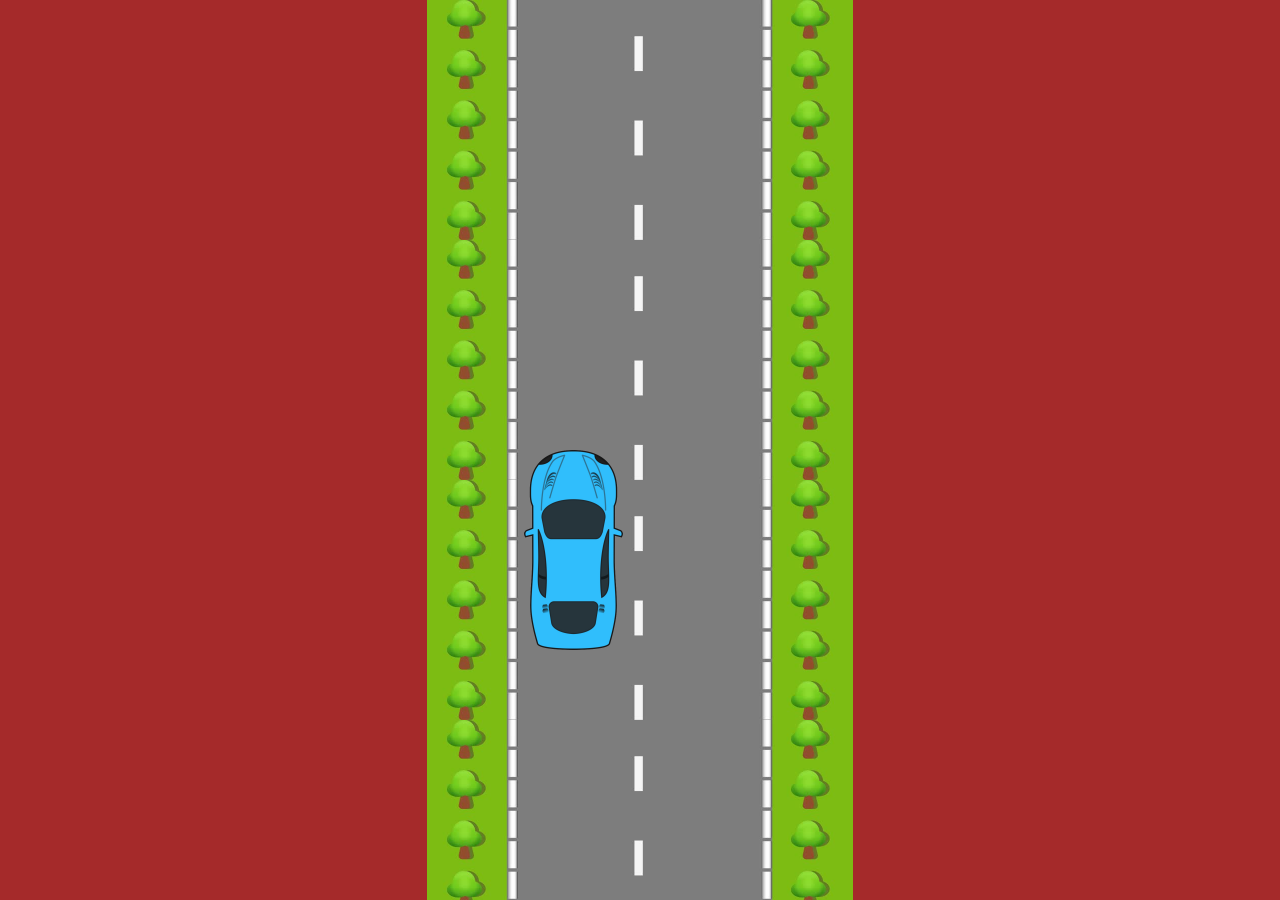
<file: CarGame/index.html>
<!DOCTYPE html>
<html lang="en">
  <head>
    <meta charset="UTF-8" />
    <meta http-equiv="X-UA-Compatible" content="IE=edge" />
    <meta name="viewport" content="width=device-width, initial-scale=1.0" />
    <title>Document</title>
    <link rel="stylesheet" href="./style.css" />
  </head>
  <body>
    <main class="main">
      <div class="car"></div>
    </main>

    <script>
      const car = document.getElementsByClassName("car")[0];
      let flag = true;

      //   setInterval(() => {
      //     if (flag) {
      //       flag = false;
      //     } else {
      //       car.classList.remove("right");
      //       flag = true;
      //     }
      //   }, 2000);

      window.addEventListener("keyup", (e) => {
        console.log(e.keyCode);

        if (e.keyCode === 39) {
          car.classList.add("right");
        } else if (e.keyCode === 37) {
          car.classList.remove("right");
        }
      });
    </script>
  </body>
</html>
</file>
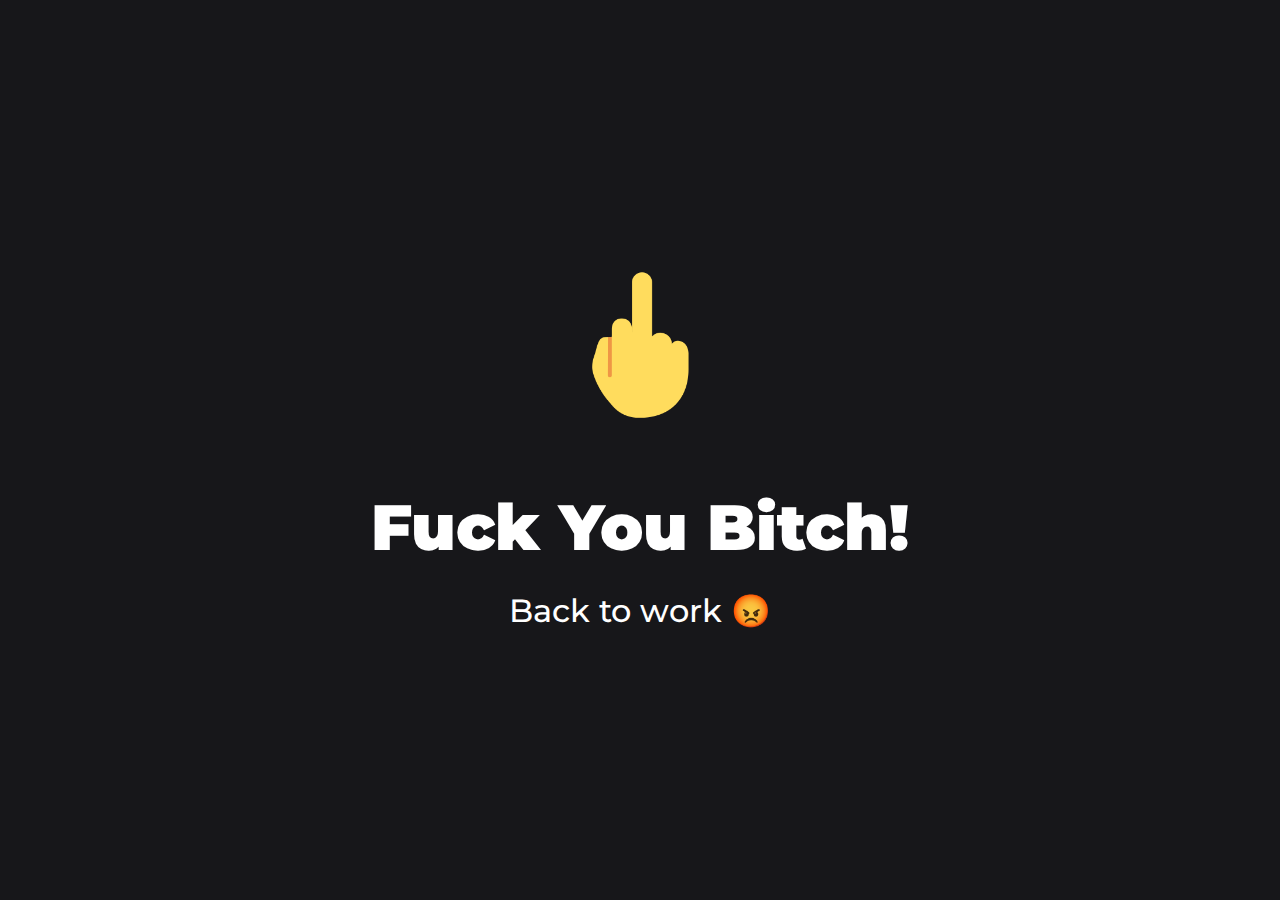
<file: fuck-you/index.html>
<!DOCTYPE html>
<html lang="en">
  <head>
    <meta charset="UTF-8" />
    <meta http-equiv="X-UA-Compatible" content="IE=edge" />
    <meta name="viewport" content="width=device-width, initial-scale=1.0" />
    <title>Fuck You Bitch!</title>
    <link rel="stylesheet" href="./style.css" />
    <link rel="shortcut icon" href="./middle-finger.ico" />
  </head>
  <body>
    <img class="image" src="./middle-finger.png" width="150" alt="" />

    <h1 class="text title">Fuck You Bitch!</h1>

    <span class="text subtitle"> Back to work 😡 </span>
  </body>
</html>
</file>
<file: CarGame/style.css>
html,
body {
  padding: 0;
  margin: 0;
}

body {
  background-color: brown;
}

.main {
  margin: auto;
  width: 426px;
  height: 100vh;
  background: url(./img/bg.jpg) repeat-y center top;
  background-size: 100% auto;
  animation: background 1.5s linear 0s infinite;
  position: relative;
}

.car {
  width: 99px;
  height: 200px;
  background: url(./img/car.png) no-repeat center;
  background-size: 100% 100%;
  animation: car 0.5s linear 0s infinite;
  position: absolute;
  top: 50%;
  transition: 0.1s all ease;
}

.car:not(.right) {
  left: 97px;
}

.car.right {
  left: 227px;
}

@keyframes background {
  from {
    background-position: bottom;
  }

  to {
    background-position: top;
  }
}

@keyframes car {
  from,
  to {
    transform: translateY(-50%);
  }

  50% {
    transform: translateY(calc(-50% + 5px));
  }
}
</file>
<file: fuck-you/style.css>
@import url("https://fonts.googleapis.com/css2?family=Montserrat:ital");
html,
body {
  overflow-x: hidden;
}

body {
  display: flex;
  justify-content: center;
  align-items: center;
  flex-direction: column;
  margin: 0;
  padding: 0;
  width: 100vw;
  height: 100vh;
  background-color: #17171a;
}

.image {
  margin-bottom: 25px;
}

.text {
  font-family: "Montserrat", sans-serif;
  color: #fff;
  text-align: center;
}

.text.title {
  font-weight: 900;
  font-size: 4rem;
  margin-bottom: 25px;
}

.text.subtitle {
  font-weight: 500;
  font-size: 2rem;
}
</file>
